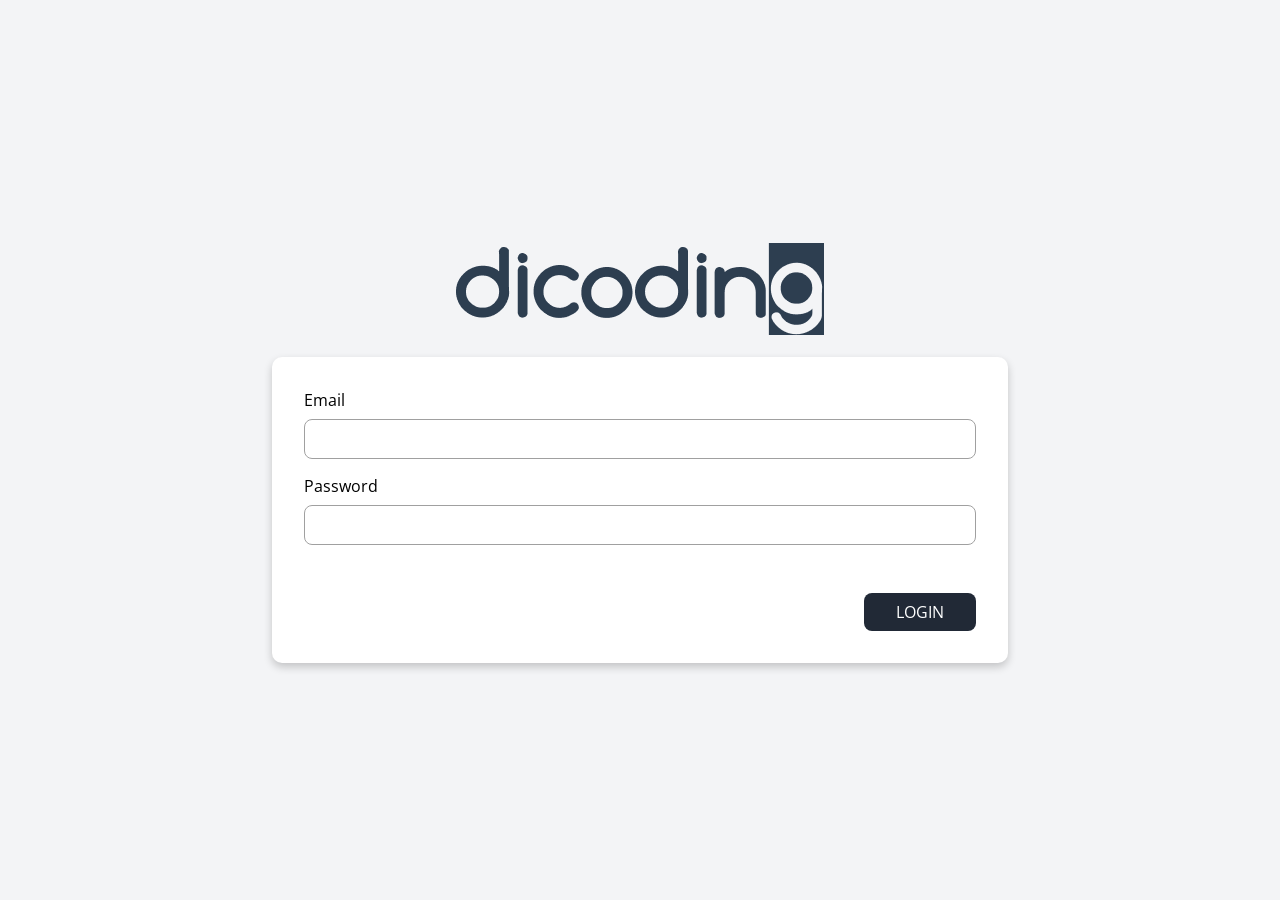
<file: Aplikasi-Login-01-starter-study-case/index.html>
<!doctype html>
<html lang="en">

<head>
    <meta charset="UTF-8">
    <meta name="viewport"
        content="width=device-width, user-scalable=no, initial-scale=1.0, maximum-scale=1.0, minimum-scale=1.0">
    <meta http-equiv="X-UA-Compatible" content="ie=edge">
    <link rel="preconnect" href="https://fonts.gstatic.com">
    <link href="https://fonts.googleapis.com/css2?family=Open+Sans:wght@400;600;700&display=swap" rel="stylesheet">
    <link rel="stylesheet" href="assets/styles/login-style.css">
    <title>Login Apps</title>
</head>

<body>
    <main>
        <header>
            <img src="assets/images/dicoding-logo.png" alt="Dicoding logo">
        </header>
        <form id="loginForm" class="login-input">
            <label for="inputEmail">Email</label>
            <input id="inputEmail" type="email" required>
            <label for="inputPassword">Password</label>
            <input id="inputPassword" type="password" required>
            <button id="buttonLogin" type="submit">Login</button>
        </form>
    </main>
    <div id="modal" class="pop-up-modal">
        <h2>Login gagal!</h2>
        <p>Silakan coba lagi</p>
    </div>

    <script src="assets/scripts/_init.js"></script>
    <script src="assets/scripts/login-script.js"></script>
</body>

</html>
</file>
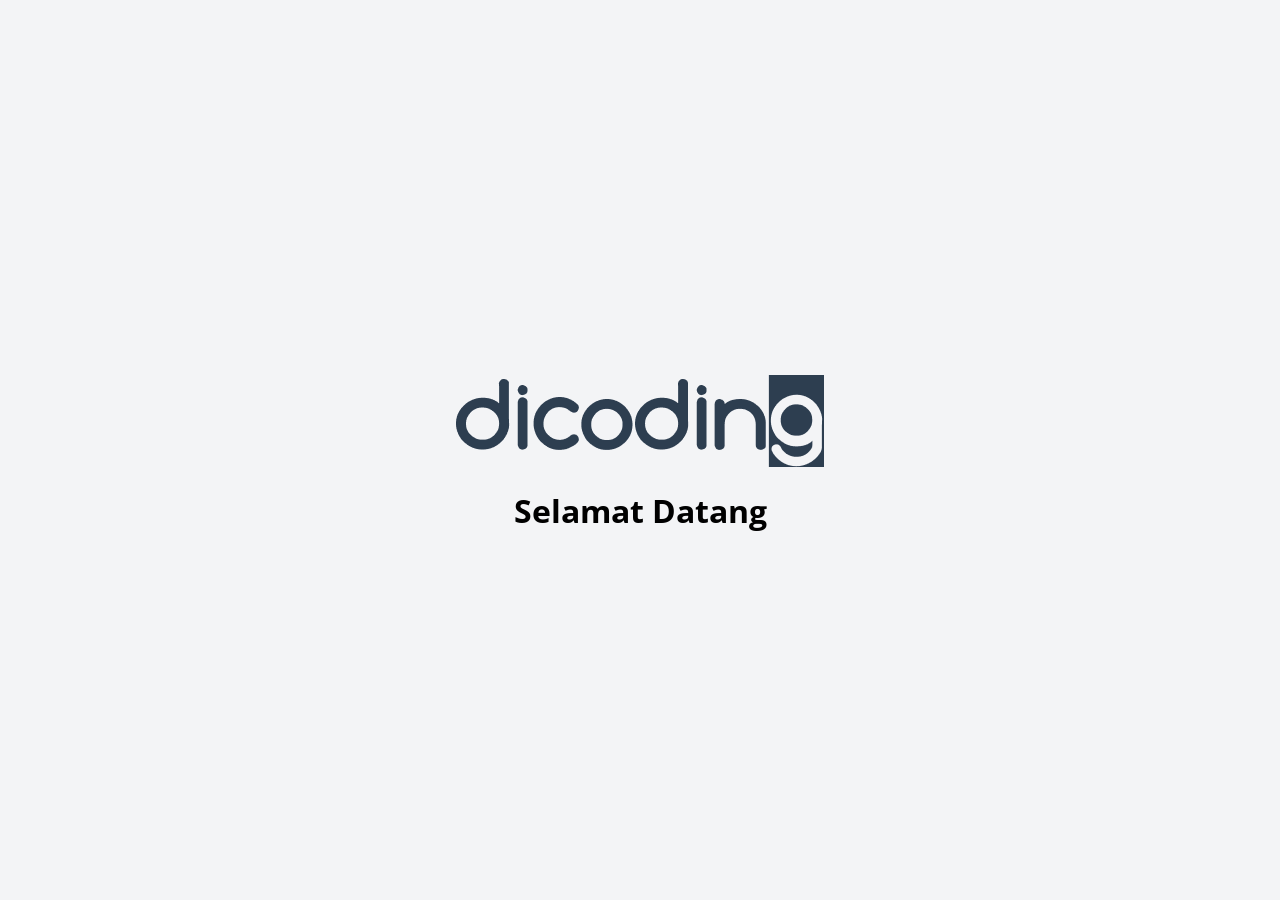
<file: Aplikasi-Login-01-starter-study-case/home.html>
<!doctype html>
<html lang="en">

<head>
    <meta charset="UTF-8">
    <meta name="viewport"
        content="width=device-width, user-scalable=no, initial-scale=1.0, maximum-scale=1.0, minimum-scale=1.0">
    <meta http-equiv="X-UA-Compatible" content="ie=edge">
    <link rel="preconnect" href="https://fonts.gstatic.com">
    <link href="https://fonts.googleapis.com/css2?family=Open+Sans:wght@400;600;700&display=swap" rel="stylesheet">
    <link rel="stylesheet" href="assets/styles/home-style.css">
    <title>Login Apps</title>
</head>

<body>
    <main>
        <header>
            <img src="assets/images/dicoding-logo.png" alt="Dicoding logo">
        </header>
        <h1>Selamat Datang</h1>
    </main>
</body>

</html>
</file>
<file: Aplikasi-Login-01-starter-study-case/assets/styles/login-style.css>
/**
 * styling untuk halaman login
 */

* {
  padding: 0;
  margin: 0;
  box-sizing: border-box;
  font-family: "Open Sans", sans-serif;
}

body {
  display: flex;
  align-items: center;
  justify-content: center;
  flex-direction: column;
  min-height: 100vh;
  background-color: #f3f4f6;
}

main {
  width: 100%;
  max-width: 800px;
  padding: 32px;
}

main img {
  display: block;
  margin: 0 auto 16px auto;
  width: 100%;
  max-width: 376px;
}

.login-input {
  padding: 32px;
  background-color: white;
  border-radius: 10px;
  box-shadow: 0 4px 8px 0 rgba(0, 0, 0, 0.2);
  overflow: auto;
}

.login-input input {
  display: block;
  width: 100%;
  font-size: 16px;
  padding: 8px;
  margin: 8px 0 16px 0;
  border: 1px solid #a0a0a0;
  border-radius: 8px;
}

.login-input button {
  margin-top: 32px;
  padding: 8px 32px;
  background-color: #212936;
  border: 0;
  border-radius: 8px;
  font-size: 16px;
  color: #ffffff;
  font-weight: normal;
  text-transform: uppercase;
  float: right;
  cursor: pointer;
}

.pop-up-modal {
  position: fixed;
  padding: 8px 32px;
  background-color: #cc0000;
  color: white;
  bottom: -100px;
  opacity: 0;
  text-transform: capitalize;
  box-shadow: 0 4px 8px 0 rgba(0, 0, 0, 0.2);
  border-radius: 10px;
  text-align: center;
  transition: bottom ease-in-out 0.3s, opacity ease-in-out 0.3s;
}

.pop-up-modal h2 {
  padding: 6px;
}

.pop-up-modal p {
  font-size: 14px;
  margin-bottom: 6px;
}

.pop-up-modal.display {
  bottom: 32px;
  opacity: 1;
}
</file>
<file: Aplikasi-Login-01-starter-study-case/assets/styles/home-style.css>
/**
 * styling untuk halaman home
 */

* {
  padding: 0;
  margin: 0;
  box-sizing: border-box;
  font-family: "Open Sans", sans-serif;
}

body {
  display: flex;
  align-items: center;
  justify-content: center;
  flex-direction: column;
  min-height: 100vh;
  background-color: #f3f4f6;
}

main {
  width: 100%;
  max-width: 800px;
  padding: 32px;
}

main img {
  display: block;
  margin: 0 auto 16px auto;
  width: 100%;
  max-width: 376px;
}

main h1 {
  text-align: center;
}
</file>
